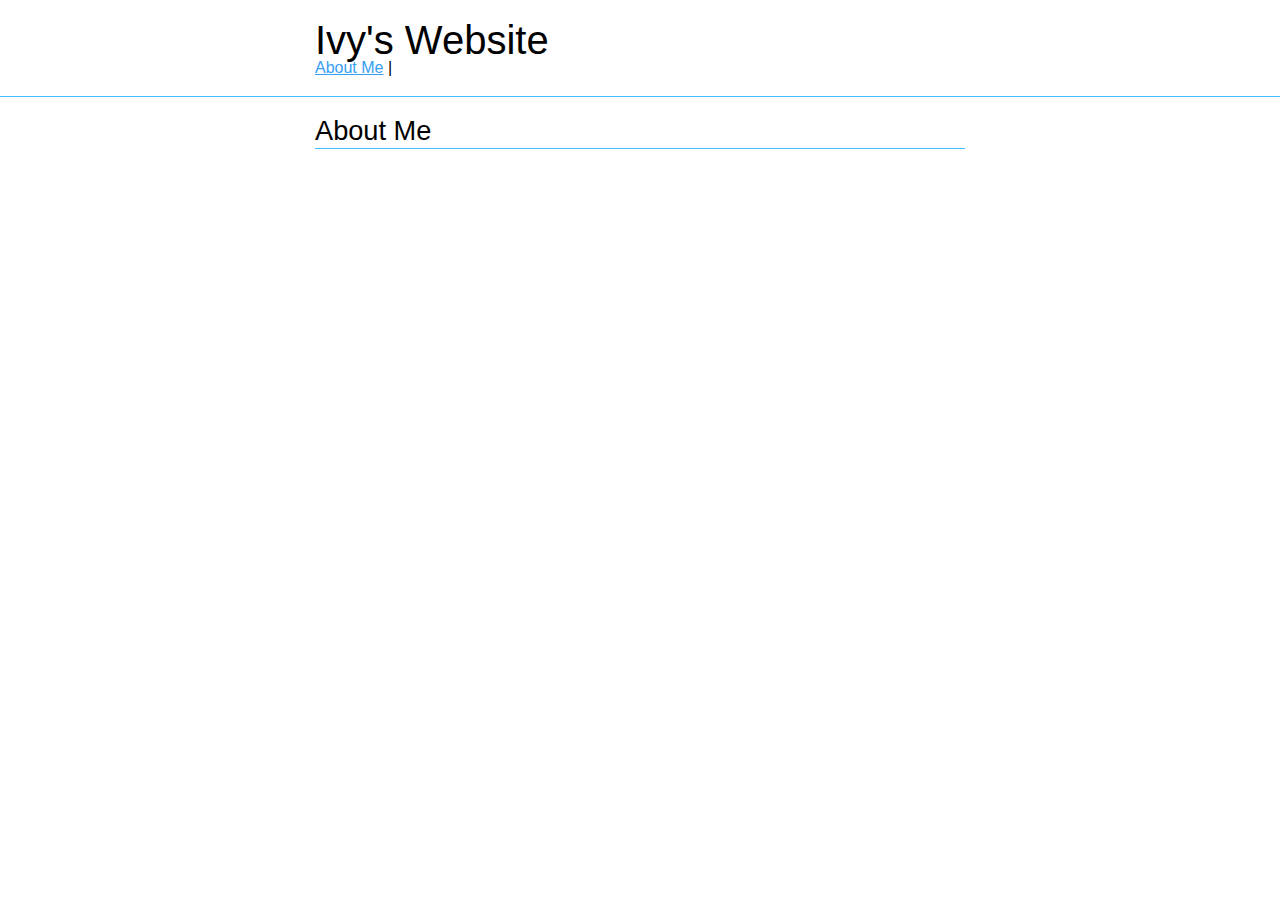
<file: index.html>
<!DOCTYPE html>
<html lang="en">

<head>
  <meta charset="utf-8" />
  <link rel="shortcut icon" type="image/x-icon" href="favicon.ico">

  <title>Ivy's Website</title>

  <link rel="stylesheet" href="reset.css" type="text/css">
  <link rel="stylesheet" href="styles.css" type="text/css">
</head>

<body>

  <header>
    <div id="title">
      <h1>Ivy's Website</h1>
      <nav>
        <ul>
            <li><a href="index.html" class="active">About Me</a></li>
            <li>|</li>
        </ul>
      </nav>
    </div>
  </header>

  <div id="content">
    <div class="project">
      <h2 style="margin-bottom:0;">About Me</h2>
      <p></p>
    </div>
  </div>

</body>

</html>
</file>
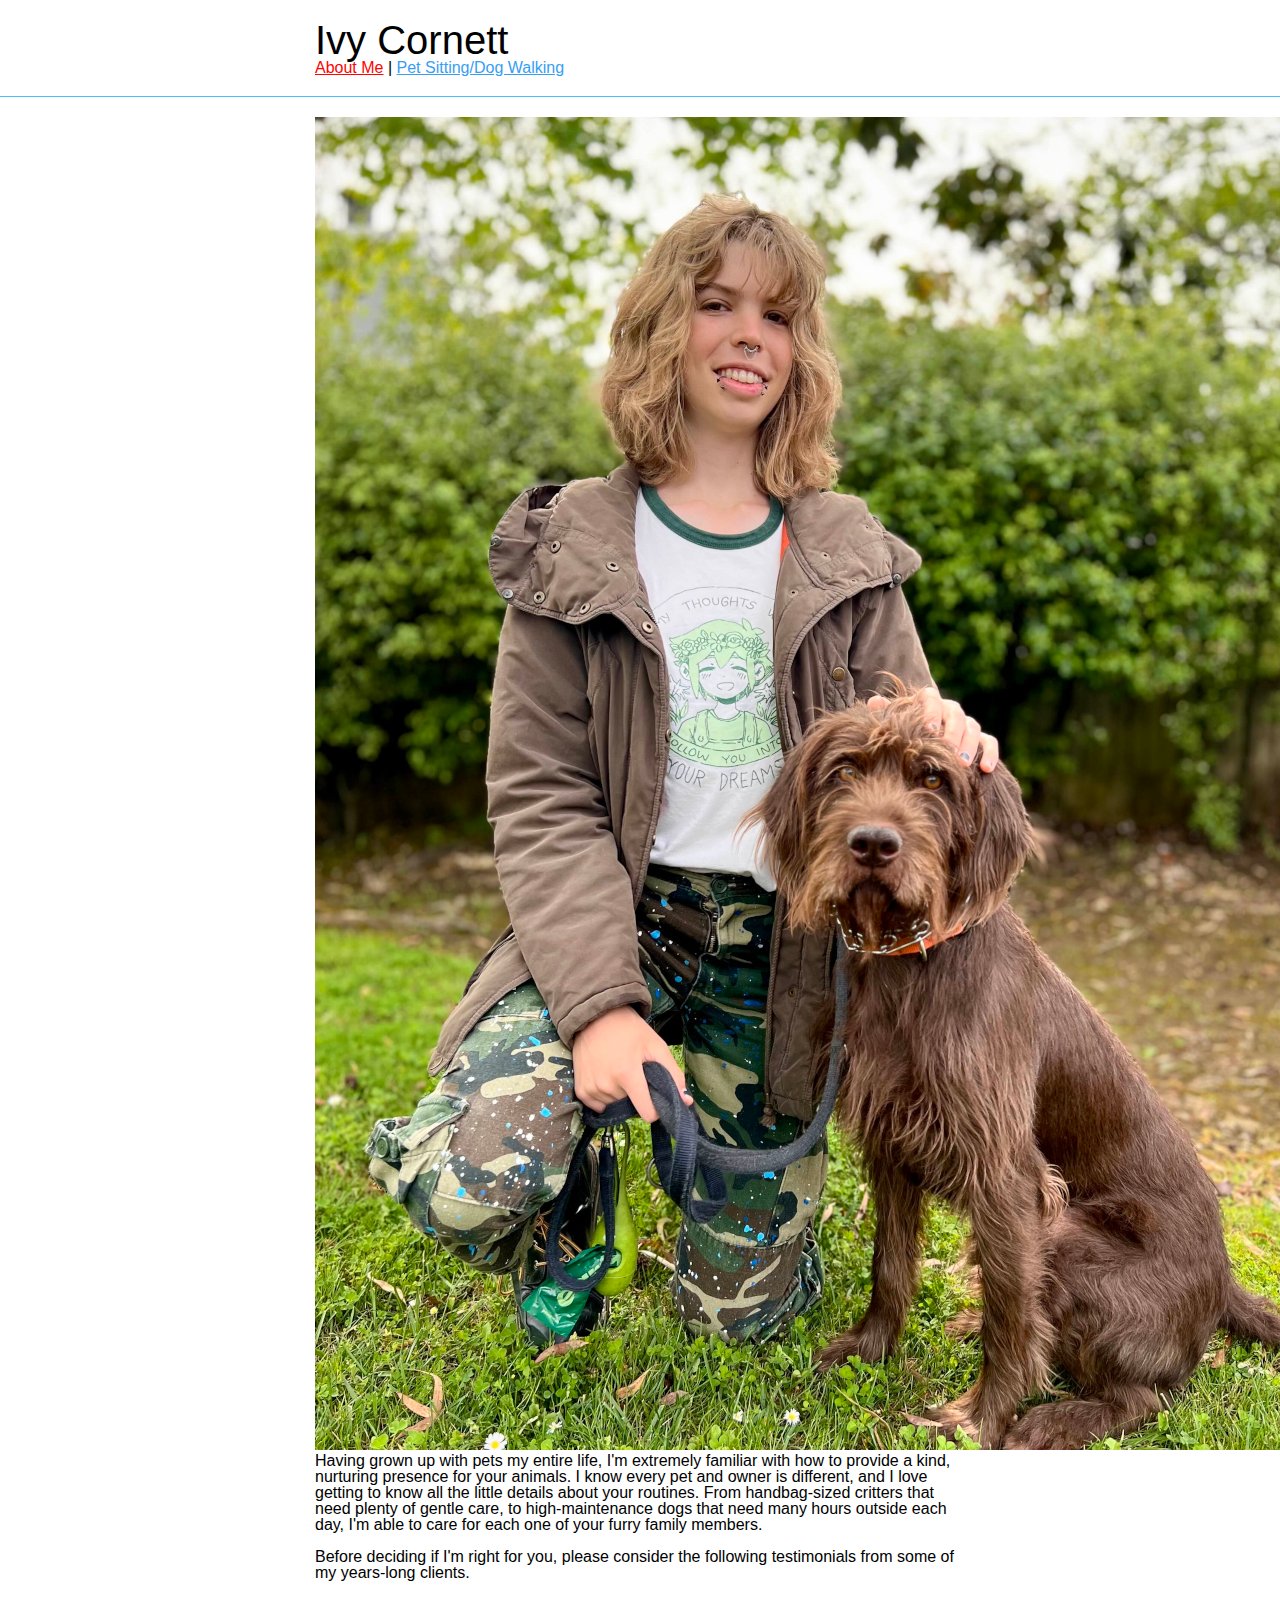
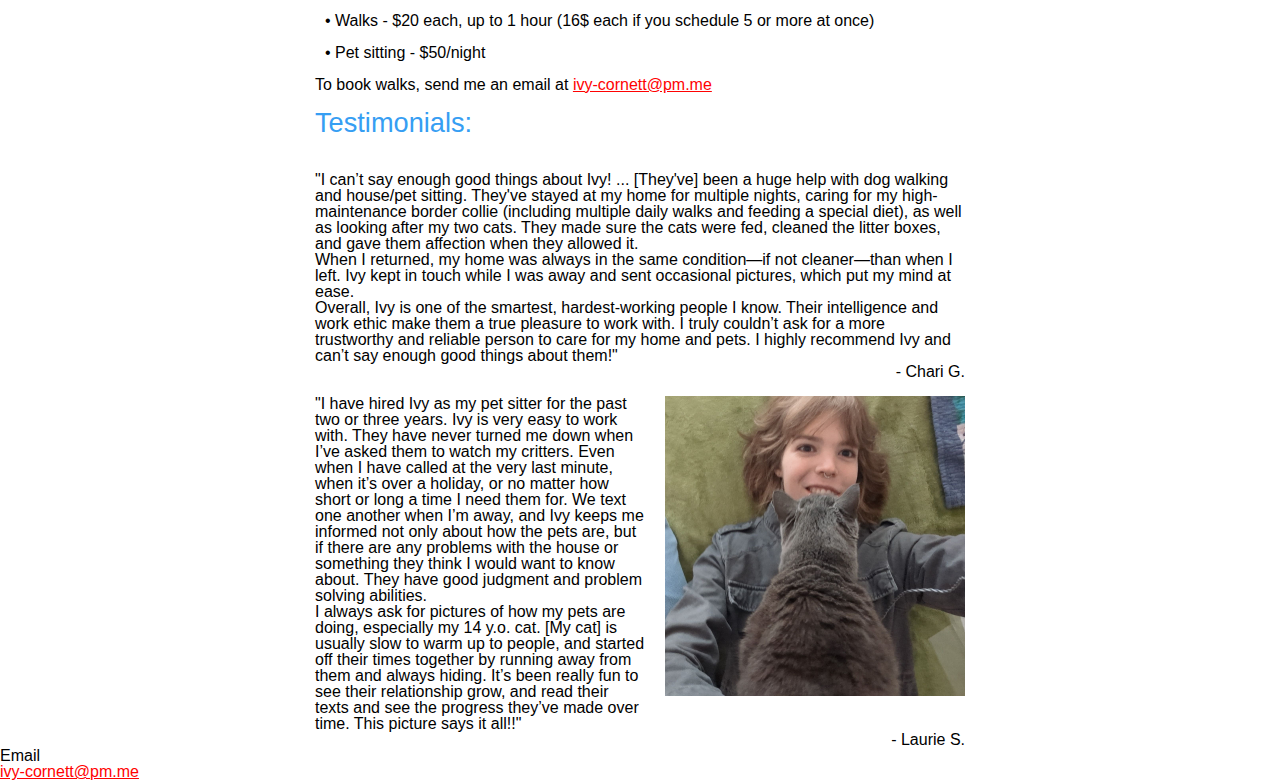
<file: pets.html>
<!DOCTYPE html>
<html lang="en">

<head>
  <meta charset="utf-8" />
  <link rel="shortcut icon" type="image/x-icon" href="favicon.ico">

  <title>Ivy Cornett - Dog Walking and Pet Sitting</title>

  <link rel="stylesheet" href="reset.css" type="text/css">
  <link rel="stylesheet" href="styles.css" type="text/css">
</head>

<body>

  <header>
    <div id="title">
      <h1>Ivy Cornett</h1>
      <nav>
        <ul>
          <li><a href="index.html">About Me</a></li>
          <li>|</li>
          <li><a href="pets.html" class="active">Pet Sitting/Dog Walking</a></li>
        </ul>
      </nav>
    </div>
  </header>

  <div id="content">
    <div class="thumbnail">
      <img src="media/pets.jpg" alt="Picture of Ivy with pet dog.">
    </div>
    <div class="text">
      <p>Having grown up with pets my entire life, I'm extremely familiar with how to provide a kind, nurturing presence for your animals. I know every pet and owner is different, and I love getting to know all the little details about your routines. From handbag-sized critters that need plenty of gentle care, to high-maintenance dogs that need many hours outside each day, I'm able to care for each one of your furry family members.</p>
      <br />
      <p>Before deciding if I'm right for you, please consider the following testimonials from some of my years-long clients.</p>
      <br />
      <ul style="white-space: pre-line; text-indent: 10px;" class="pricing">
        <li>• Walks - $20 each, up to 1 hour (16$ each if you schedule 5 or more at once)</li>
        <li>• Pet sitting - $50/night</li>
      </ul>
      <p>To book walks, send me an email at <a href="mailto:ivy-cornett@pm.me">ivy-cornett@pm.me</a></p>
      <br />
      <h2>Testimonials:</h2>
      <br />
      <p>"I can’t say enough good things about Ivy! ... [They've] been a huge help with dog walking and house/pet sitting. They've stayed at my home for multiple nights, caring for my high-maintenance border collie (including multiple daily walks and feeding a special diet), as well as looking after my two cats. They made sure the cats were fed, cleaned the litter boxes, and gave them affection when they allowed it.</p>
      <p style="white-space: pre-line">When I returned, my home was always in the same condition—if not cleaner—than when I left. Ivy kept in touch while I was away and sent occasional pictures, which put my mind at ease.</p> 
      <p style="white-space: pre-line"> Overall, Ivy is one of the smartest, hardest-working people I know. Their intelligence and work ethic make them a true pleasure to work with. I truly couldn’t ask for a more trustworthy and reliable person to care for my home and pets. I highly recommend Ivy and can’t say enough good things about them!"</p>
      <p style="white-space: pre-line; text-align: right">- Chari G.</p>
      <br />
      <img src="media/doobie.jpg" alt="Picture of Ivy with pet cat on chest." style="max-width: 300px; float: right; margin-left: 20px; margin-bottom: 20px;">
      <p>"I have hired Ivy as my pet sitter for the past two or three years. Ivy is very easy to work with. They have never turned me down when I’ve asked them to watch my critters. Even when I have called at the very last minute, when it’s over a holiday, or no matter how short or long a time I need them for. We text one another when I’m away, and Ivy keeps me informed not only about how the pets are, but if there are any problems with the house or something they think I would want to know about. They have good judgment and problem solving abilities.</p>
      <p style="white-space: pre-line">I always ask for pictures of how my pets are doing, especially my 14 y.o. cat. [My cat] is usually slow to warm up to people, and started off their times together by running away from them and always hiding. It’s been really fun to see their relationship grow, and read their texts and see the progress they’ve made over time. This picture says it all!!"</p>

      <p style="white-space: pre-line; text-align: right">- Laurie S.</p>
    </div>
    <div class="clear"></div>
  </div>

  <footer>
    <div id="footer">
      <div>Email<br /><a href="mailto:ivy-cornett@pm.me">ivy-cornett@pm.me</a></div>
    </div>
  </footer>

</body>

</html>
</file>
<file: styles.css>
body {
  font-family: sans-serif;
}

#content {
  margin: 0 auto;
  width: 90%;
  max-width: 650px;
}

#content h2 {
  font-size: 1.7em;
  color: rgb(54, 158, 243);
  margin-bottom: 20px;
}

#content h2 a {
  font-size: .6em;
}

a {
  color: #FF0202;
}

a:hover {
  color: #FFAB10;
}

a.active {
  color: rgb(54, 158, 243);
}

a.top {
  margin-left: 10px;
}

#toc {
  margin-bottom: 20px;
  border-bottom: 1px solid rgb(71, 190, 255);
}

#toc h2 {
  color: inherit;
}

#toc ul {
  margin: 0 0 20px 20px;
}

#toc ul li {
  line-height: 1.2em;
}

.clear {
  clear: both;
}

/* HEADER */
header {
  padding: 20px 0;
  border-bottom: 1px solid rgb(71, 190, 255);
  margin-bottom: 20px;
}

#title {
  margin: 0 auto;
  width: 90%;
  max-width: 650px;
}

header h1 {
  font-size: 2.5em;
}

header nav ul li {
  display: inline;
} 
/* END HEADER */

/* PROJECTS PAGE */
#projects {
  margin: 0 auto;
  width: 90%;
  max-width: 650px;
}

.project {
  margin-bottom: 20px;
  padding-bottom: 4px;
  border-bottom: 1px solid rgb(71, 190, 255);
}

#content .project h2 {
  color: black;
}

.project img {
  width: 250px;
  float: left;
  margin-right: 10px;
  margin-bottom: 10px;
}

.project iframe {
  width: 90%;
  margin: 1px auto 8px auto;
}

.project h2 {
  font-size: 1.5em;
  margin-bottom: 10px;
}

.center-image {
  text-align: center;
}
.center-image img {
  width: 300px;
  height: 130px;
  margin: 0 auto;
}

.list {
  margin: 10px 0;
}

.list p {
  margin-bottom: 4px;
}

strong {
  font-weight: bold;
}

/* END PROJECTS PAGE */
</file>
